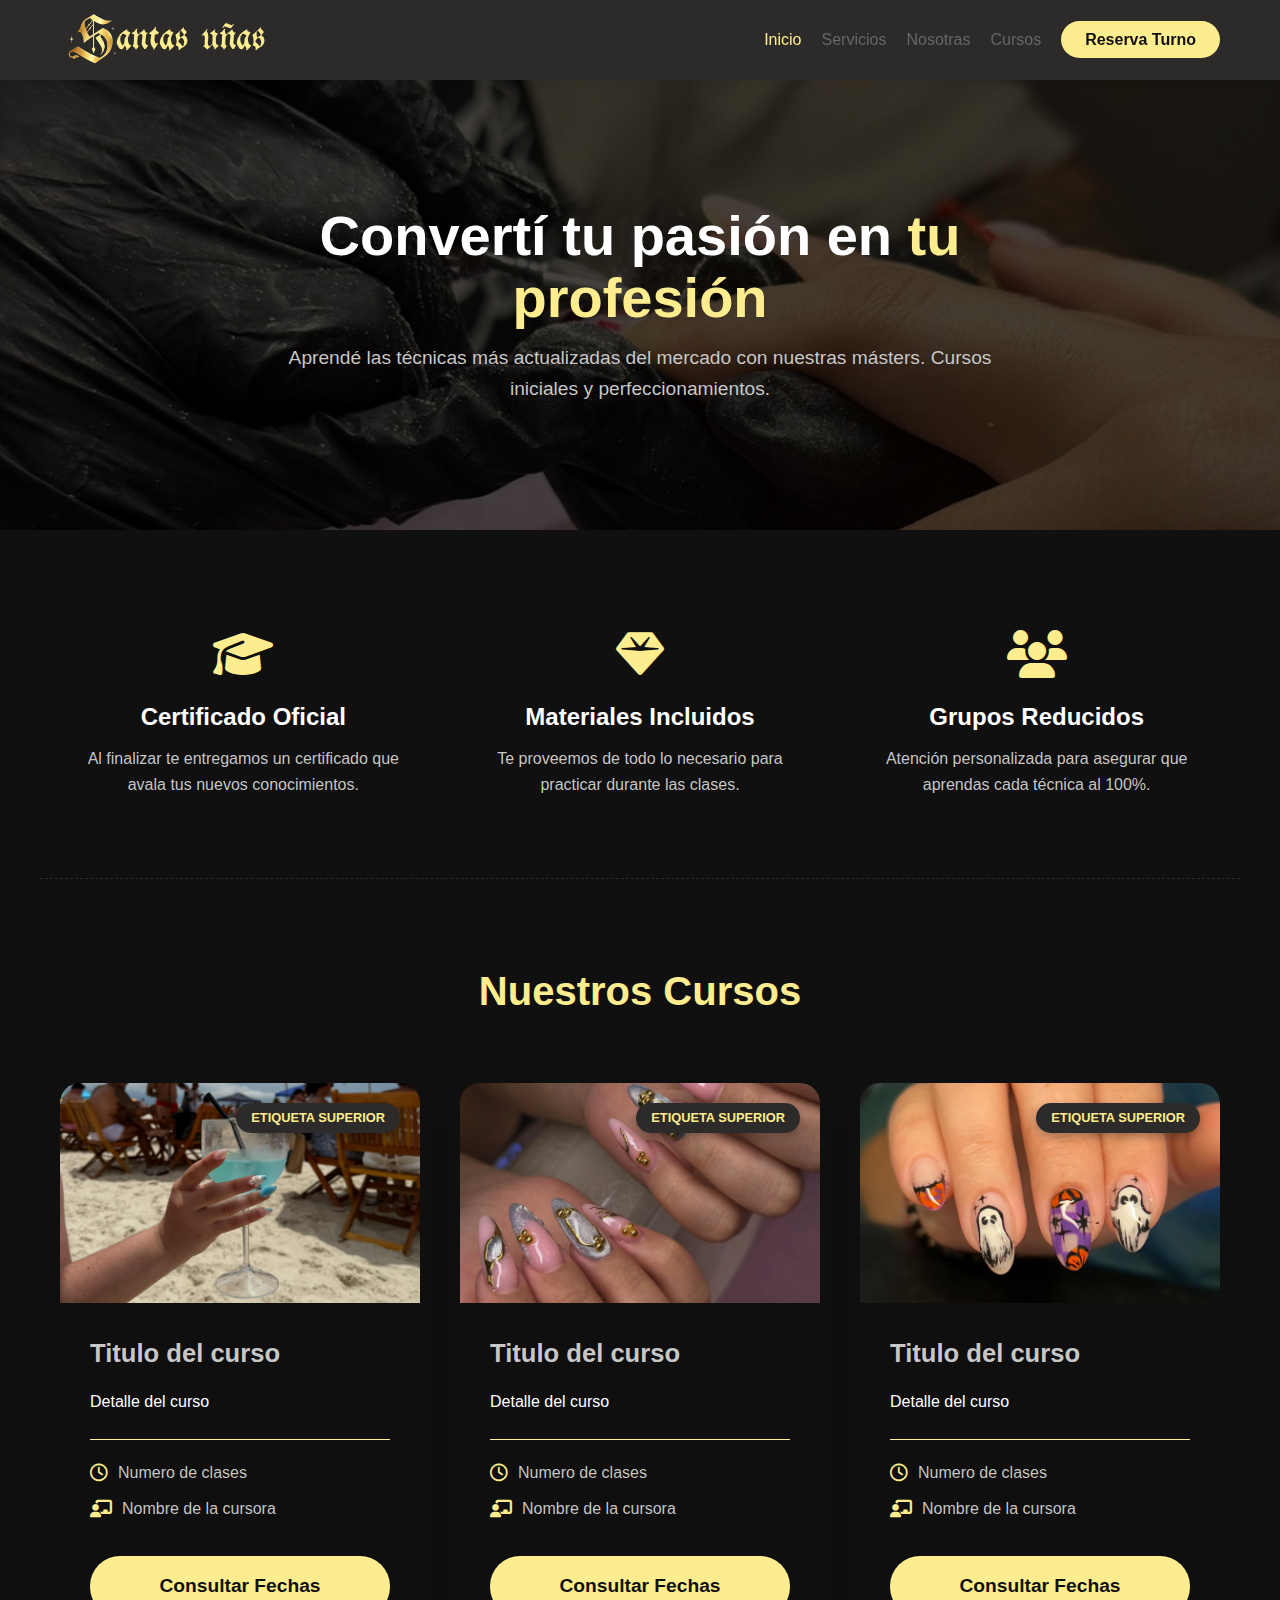
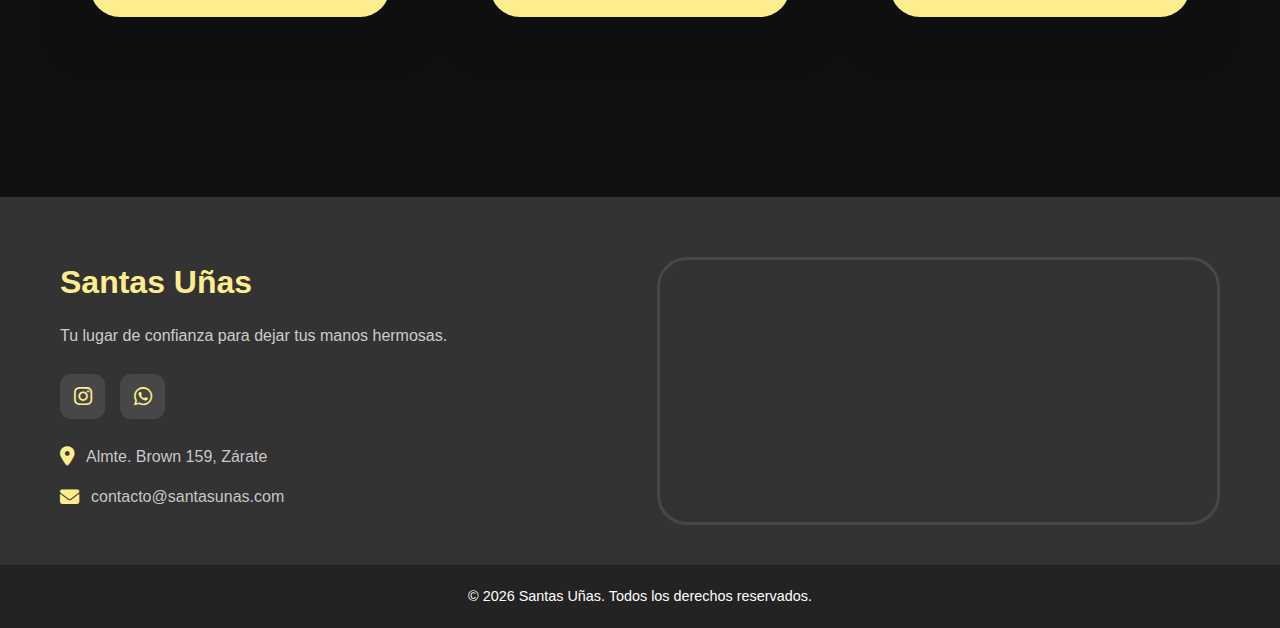
<file: cursos.html>
<!DOCTYPE html>
<html lang="es">
    <head>
        <meta charset="UTF-8">
        <meta name="viewport" content="width=device-width, initial-scale=1.0">
        <title>Nails by Santas Uñas</title>
        <meta name="description" content="Especialistas en esculpidas, capping y esmaltado semipermanente. Dale a tus manos el cuidado y el arte que merecen en Zárate.">
            <meta property="og:type" content="website">
            <meta property="og:title" content="Santas Uñas - Salón y Academia">
            <meta property="og:description" content="Especialistas en esculpidas, capping y esmaltado. ¡Reservá tu turno o sumate a nuestros cursos!">
            <meta property="og:image" content="https://nekromancerr.github.io/santas-unias/img/portada-whatsapp.jpg">
            

            <link rel="icon" type="image/png" href="img/logo-s.webp">
            <link rel="apple-touch-icon" href="img/logo-s.webp">
            <meta name="theme-color" content="#2c2b29">
            <!-- Este manifiesto lo combierte en "app" -->
            <link rel="manifest" href="manifest.json">
        
            <meta property="og:url" content="https://santas-unias.netlify.app/">
        <link rel="stylesheet" href="css/style.css">
        <link rel="stylesheet" href="https://cdnjs.cloudflare.com/ajax/libs/font-awesome/6.4.0/css/all.min.css">
        <link rel="preconnect" href="https://fonts.googleapis.com">
        <link rel="preconnect" href="https://fonts.gstatic.com" crossorigin>
        <link href="https://fonts.googleapis.com/css2?family=Cinzel:wght@500&display=swap" rel="stylesheet">
        <link rel="preload" as="image" href="img/ret/retirado-2.webp">
    </head>
<body>
    <!--==============
        Barra de Inicio
        ==============-->
    <header class="header">
        <div class="container header__container">
            <a href="index.html" class="header__logo">
                <img src="img/logo-s.webp" alt="Santas Uñas" class="header__img">
                <span class="header__title-text">antas uñas</span>
            </a>
            <button class="header__toggle" aria-label="Abrir menú">☰</button>
            <nav class="nav" id="nav-menu">
                <ul class="nav__list">
                    <li class="nav__item"><a href="index.html#inicio" class="nav__link active">Inicio</a></li>
                    <li class="nav__item"><a href="index.html#servicios" class="nav__link">Servicios</a></li>
                    <li class="nav__item"><a href="index.html#nosotras" class="nav__link">Nosotras</a></li>
                    <li class="nav__item"><a href="cursos.html" class="nav__link">Cursos</a></li>
                    <li class="nav__item"><a href="https://www.wonoma.com/es-AR/salon/santas-unas" class="nav__link nav__link--cta" target="_blank">Reserva Turno</a></li>
                </ul>
                <button class="nav__close" aria-label="Cerrar menú">✕</button>
            </nav>
        </div>
    </header>

    <main class="main">

        <!--================
            Banner de Inicio
            ================-->
        <section class="courses-hero">
            <div class="courses-hero__overlay"></div>
            <div class="container courses-hero__container">
                <h1 class="courses-hero__title">Convertí tu pasión en <span class="hero__highlight">tu profesión</span></h1>
                <p class="courses-hero__subtitle">Aprendé las técnicas más actualizadas del mercado con nuestras másters. Cursos iniciales y perfeccionamientos.</p>
            </div>
        </section>

        <!--===============
            Sector de items
            ===============-->
        <section class="academy-benefits container section">
            <div class="benefit">
                <i class="fa-solid fa-graduation-cap benefit__icon"></i>
                <h3 class="benefit__title">Certificado Oficial</h3>
                <p class="benefit__text">Al finalizar te entregamos un certificado que avala tus nuevos conocimientos.</p>
            </div>
            <div class="benefit">
                <i class="fa-solid fa-gem benefit__icon"></i>
                <h3 class="benefit__title">Materiales Incluidos</h3>
                <p class="benefit__text">Te proveemos de todo lo necesario para practicar durante las clases.</p>
            </div>
            <div class="benefit">
                <i class="fa-solid fa-users benefit__icon"></i>
                <h3 class="benefit__title">Grupos Reducidos</h3>
                <p class="benefit__text">Atención personalizada para asegurar que aprendas cada técnica al 100%.</p>
            </div>
        </section>

        <!--==================
            Selector de cursos
            ==================-->
        <section class="courses-list container section" style="padding-bottom: 100px;">
            <h2 class="section__title" style="text-align: center;">Nuestros <span class="hero__highlight">Cursos</span></h2>
            
            <div class="courses-grid">
                
                <article class="course-card">
                    <div class="course-card__img-container">
                        <img src="img/cap/capping-curso.jpg" alt="Curso Inicial" class="course-card__img">
                        <span class="course-card__badge">Etiqueta superior</span>
                    </div>
                    <div class="course-card__content">
                        <h3 class="course-card__title">Titulo del curso</h3>
                        <p class="course-card__desc">Detalle del curso</p>
                        <ul class="course-card__details">
                            <li><i class="fa-regular fa-clock"></i> Numero de clases</li>
                            <li><i class="fa-solid fa-chalkboard-user"></i> Nombre de la cursora</li>
                        </ul>
                        <a href="https://api.whatsapp.com/send/?phone=3487728179&text=Hola!%20Quiero%20info%20del%20curso%20Inicial" target="_blank" class="button button--primary" style="width: 100%; text-align: center;">Consultar Fechas</a>
                    </div>
                </article>

                <article class="course-card">
                    <div class="course-card__img-container">
                        <img src="img/esc/esculpidas-2.webp" alt="Curso Esculpidas" class="course-card__img">
                        <span class="course-card__badge">Etiqueta superior</span>
                    </div>
                    <div class="course-card__content">
                        <h3 class="course-card__title">Titulo del curso</h3>
                        <p class="course-card__desc">Detalle del curso</p>
                        <ul class="course-card__details">
                            <li><i class="fa-regular fa-clock"></i> Numero de clases</li>
                            <li><i class="fa-solid fa-chalkboard-user"></i> Nombre de la cursora</li>
                        </ul>
                        <a href="https://api.whatsapp.com/send/?phone=3487728179&text=Hola!%20Quiero%20info%20del%20curso%20de%20Esculpidas" target="_blank" class="button button--primary" style="width: 100%; text-align: center;">Consultar Fechas</a>
                    </div>
                </article>

                <article class="course-card">
                    <div class="course-card__img-container">
                        <img src="img/tra-lol/lola-10.webp" alt="Curso Nail Art" class="course-card__img">
                        <span class="course-card__badge">Etiqueta superior</span>
                    </div>
                    <div class="course-card__content">
                        <h3 class="course-card__title">Titulo del curso</h3>
                        <p class="course-card__desc">Detalle del curso</p>
                        <ul class="course-card__details">
                            <li><i class="fa-regular fa-clock"></i> Numero de clases</li>
                            <li><i class="fa-solid fa-chalkboard-user"></i> Nombre de la cursora</li>
                        </ul>
                        <a href="https://api.whatsapp.com/send/?phone=3487728179&text=Hola!%20Quiero%20info%20del%20Taller%20Nail%20Art" target="_blank" class="button button--primary" style="width: 100%; text-align: center;">Consultar Fechas</a>
                    </div>
                </article>

            </div>
        </section>
    </main>

    <footer class="footer">
        <div class="container footer__container">
            <div class="footer__info">
                <h3 class="footer__title">Santas Uñas</h3>
                <p class="footer__text">Tu lugar de confianza para dejar tus manos hermosas.</p>
                <div class="footer__social">
                    <a href="https://www.instagram.com/santas_unias/" target="_blank" class="footer__social-link" aria-label="Ir al Instagram de Santas Uñas"><i class="fa-brands fa-instagram"></i></a>
                    <a href="https://api.whatsapp.com/send/?phone=3487728179" target="_blank" class="footer__social-link" aria-label="Enviar mensaje por WhatsApp"><i class="fa-brands fa-whatsapp"></i></a>
                </div>
                <ul class="footer__contact">
                    <li><i class="fa-solid fa-location-dot"></i> Almte. Brown 159, Zárate</li>
                    <li><i class="fa-solid fa-envelope"></i> contacto@santasunas.com</li>
                </ul>
            </div>
            <div class="footer__map">
                <iframe src="https://www.google.com/maps/embed?pb=!1m18!1m12!1m3!1d3303.9113577321164!2d-59.025101199999995!3d-34.097411199999996!2m3!1f0!2f0!3f0!3m2!1i1024!2i768!4f13.1!3m3!1m2!1s0x95bb0b686ad8ca35%3A0xdb1b1ae55e82a9a3!2sASC%2C%20Almte.%20Brown%20159%2C%20B2800%20Z%C3%A1rate%2C%20Provincia%20de%20Buenos%20Aires!5e0!3m2!1ses!2sar!4v1771436235479!5m2!1ses!2sar" width="100%" height="250" style="border:0;" allowfullscreen="" loading="lazy" referrerpolicy="no-referrer-when-downgrade"></iframe>
            </div>
        </div>
        <div class="footer__copy">
            <p>© 2026 Santas Uñas. Todos los derechos reservados.</p>
        </div>
    </footer>

    <script src="js/header.js"></script>
</body>

</html>
</file>
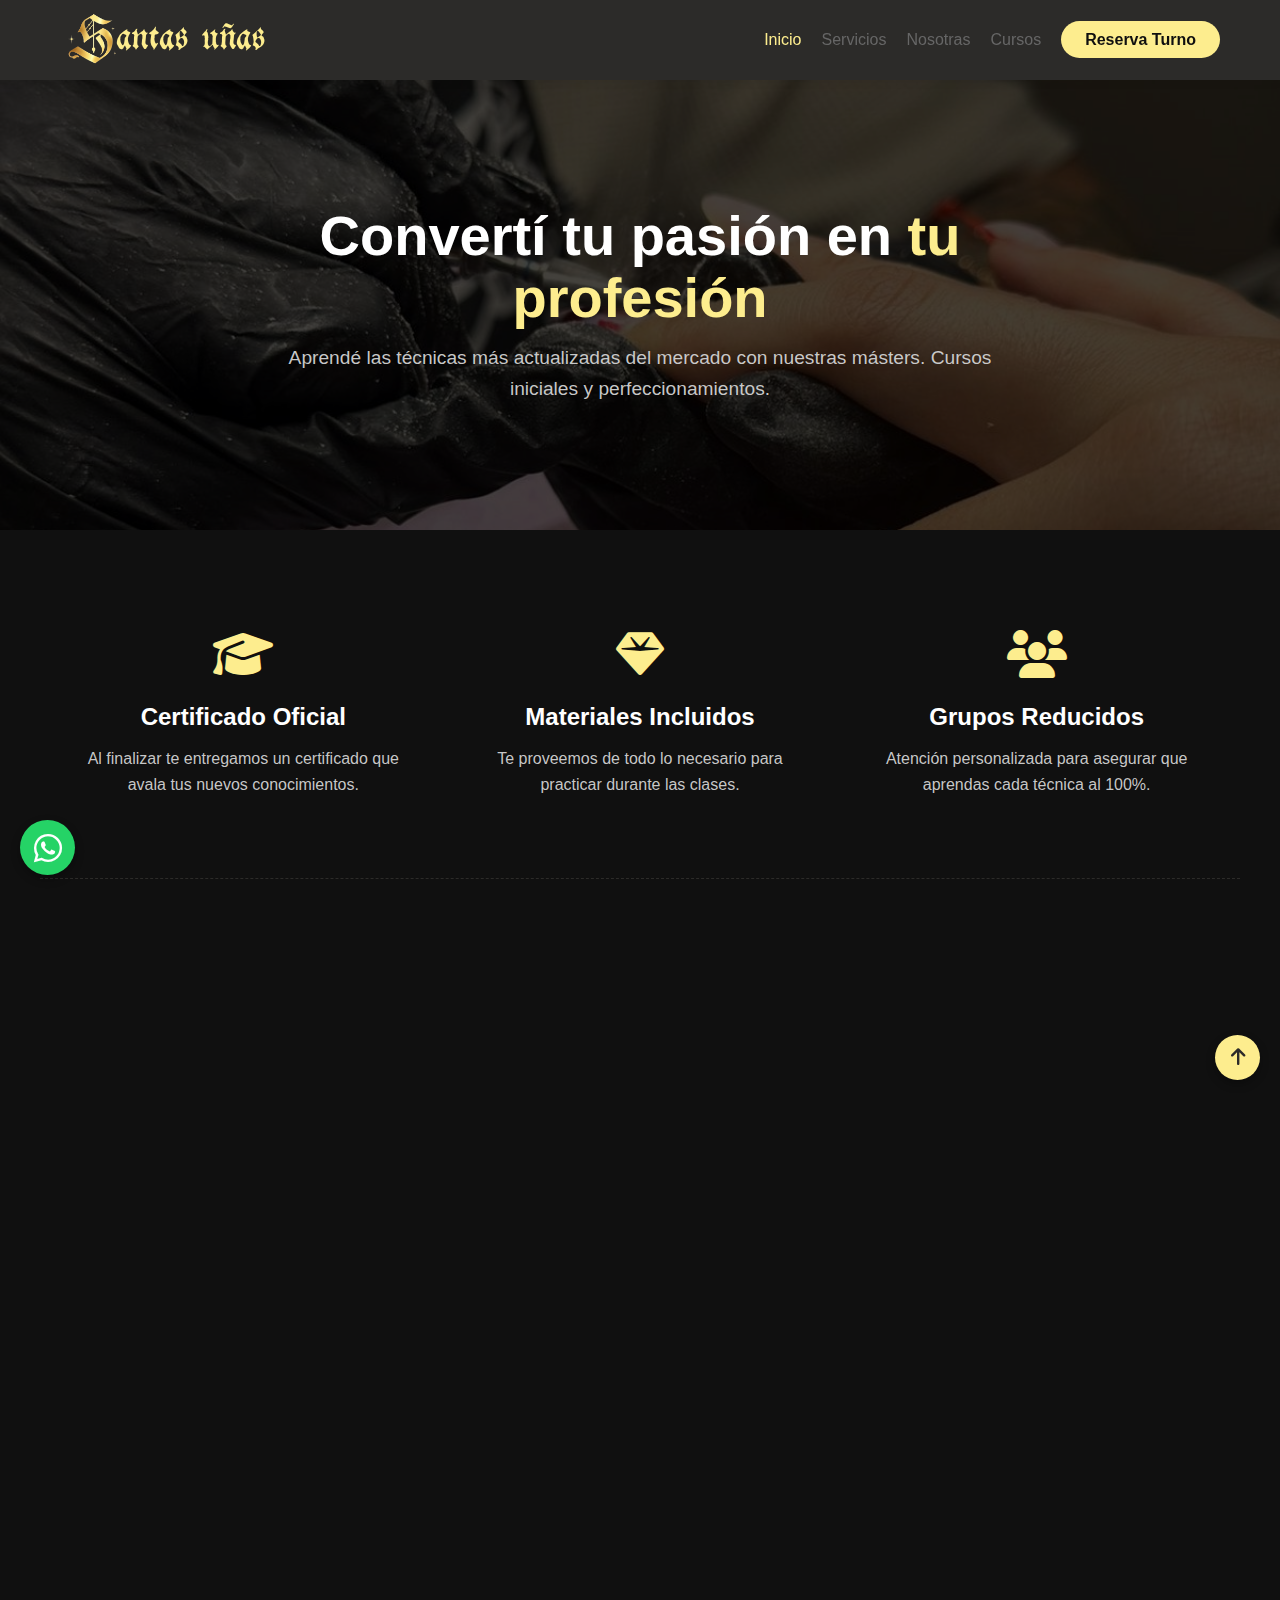
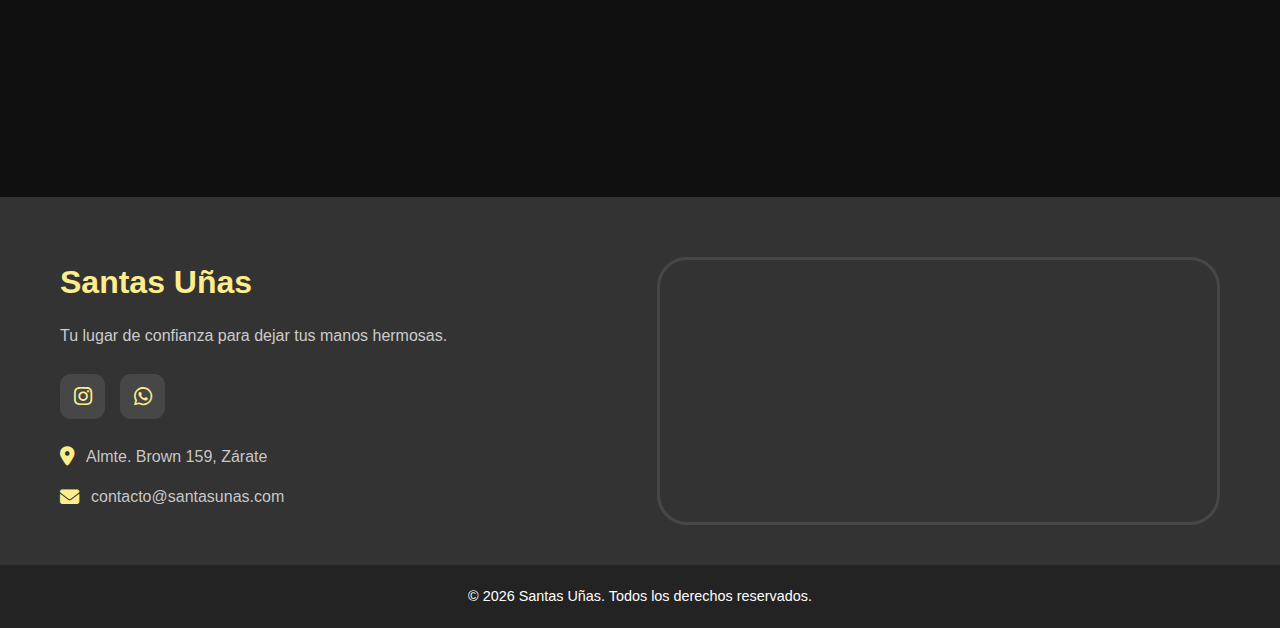
<file: proyecto_unas/cursos.html>
<!DOCTYPE html>
<html lang="es">
    <head>
        <meta charset="UTF-8">
        <meta name="viewport" content="width=device-width, initial-scale=1.0">
        <title>Nails by Santas Uñas</title>
        <meta name="description" content="Especialistas en esculpidas, capping y esmaltado semipermanente. Dale a tus manos el cuidado y el arte que merecen en Zárate.">
            <meta property="og:type" content="website">
            <meta property="og:title" content="Santas Uñas - Salón y Academia">
            <meta property="og:description" content="Especialistas en esculpidas, capping y esmaltado. ¡Reservá tu turno o sumate a nuestros cursos!">
            <meta property="og:image" content="https://nekromancerr.github.io/santas-unias/img/portada-whatsapp.jpg">
            

            <link rel="icon" type="image/png" href="img/logo-s.webp">
            <link rel="apple-touch-icon" href="img/logo-s.webp">
            <meta name="theme-color" content="#2c2b29">
            <!-- Este manifiesto lo combierte en "app" -->
            <link rel="manifest" href="manifest.json">
        
            <meta property="og:url" content="https://santas-unias.netlify.app/">
        <link rel="stylesheet" href="css/style.css">
        <link rel="stylesheet" href="https://cdnjs.cloudflare.com/ajax/libs/font-awesome/6.4.0/css/all.min.css">
        <link rel="preconnect" href="https://fonts.googleapis.com">
        <link rel="preconnect" href="https://fonts.gstatic.com" crossorigin>
        <link href="https://fonts.googleapis.com/css2?family=Cinzel:wght@500&display=swap" rel="stylesheet">
        <link rel="preload" as="image" href="img/ret/retirado-2.webp">
    </head>
<body>
    <!--==============
        Barra de Inicio
        ==============-->
    <header class="header">
        <div class="container header__container">
            <a href="index.html" class="header__logo">
                <img src="img/logo-s.webp" alt="Santas Uñas" class="header__img">
                <span class="header__title-text">antas uñas</span>
            </a>
            <button class="header__toggle" aria-label="Abrir menú">☰</button>
            <nav class="nav" id="nav-menu">
                <ul class="nav__list">
                    <li class="nav__item"><a href="index.html#inicio" class="nav__link active">Inicio</a></li>
                    <li class="nav__item"><a href="index.html#servicios" class="nav__link">Servicios</a></li>
                    <li class="nav__item"><a href="index.html#nosotras" class="nav__link">Nosotras</a></li>
                    <li class="nav__item"><a href="cursos.html" class="nav__link">Cursos</a></li>
                    <li class="nav__item"><a href="https://www.wonoma.com/es-AR/salon/santas-unas" class="nav__link nav__link--cta" target="_blank">Reserva Turno</a></li>
                </ul>
                <button class="nav__close" aria-label="Cerrar menú">✕</button>
            </nav>
        </div>
    </header>

    <main class="main">

        <!--================
            Banner de Inicio
            ================-->
        <section class="courses-hero">
            <div class="courses-hero__overlay"></div>
            <div class="container courses-hero__container">
                <h1 class="courses-hero__title">Convertí tu pasión en <span class="hero__highlight">tu profesión</span></h1>
                <p class="courses-hero__subtitle">Aprendé las técnicas más actualizadas del mercado con nuestras másters. Cursos iniciales y perfeccionamientos.</p>
            </div>
        </section>

        <!--===============
            Sector de items
            ===============-->
        <section class="academy-benefits container section">
            <div class="benefit reveal">
                <i class="fa-solid fa-graduation-cap benefit__icon"></i>
                <h3 class="benefit__title">Certificado Oficial</h3>
                <p class="benefit__text">Al finalizar te entregamos un certificado que avala tus nuevos conocimientos.</p>
            </div>
            <div class="benefit reveal">
                <i class="fa-solid fa-gem benefit__icon"></i>
                <h3 class="benefit__title">Materiales Incluidos</h3>
                <p class="benefit__text">Te proveemos de todo lo necesario para practicar durante las clases.</p>
            </div>
            <div class="benefit reveal">
                <i class="fa-solid fa-users benefit__icon"></i>
                <h3 class="benefit__title">Grupos Reducidos</h3>
                <p class="benefit__text">Atención personalizada para asegurar que aprendas cada técnica al 100%.</p>
            </div>
        </section>

        <!--==================
            Selector de cursos
            ==================-->
        <section class="courses-list container section" style="padding-bottom: 100px;">
            <h2 class="section__title reveal" style="text-align: center;">Nuestros <span class="hero__highlight">Cursos</span></h2>
            
            <div class="courses-grid">
                
                <article class="course-card reveal">
                    <div class="course-card__img-container">
                        <img src="img/cap/capping-curso.jpg" alt="Curso Inicial" class="course-card__img">
                        <span class="course-card__badge">Etiqueta superior</span>
                    </div>
                    <div class="course-card__content">
                        <h3 class="course-card__title">Titulo del curso</h3>
                        <p class="course-card__desc">Detalle del curso</p>
                        <ul class="course-card__details">
                            <li><i class="fa-regular fa-clock"></i> Numero de clases</li>
                            <li><i class="fa-solid fa-chalkboard-user"></i> Nombre de la cursora</li>
                        </ul>
                        <a href="https://api.whatsapp.com/send/?phone=3487728179&text=Hola!%20Quiero%20info%20del%20curso%20Inicial" target="_blank" class="button button--primary" style="width: 100%; text-align: center;">Consultar Fechas</a>
                    </div>
                </article>

                <article class="course-card reveal">
                    <div class="course-card__img-container">
                        <img src="img/esc/esculpidas-2.webp" alt="Curso Esculpidas" class="course-card__img">
                        <span class="course-card__badge">Etiqueta superior</span>
                    </div>
                    <div class="course-card__content">
                        <h3 class="course-card__title">Titulo del curso</h3>
                        <p class="course-card__desc">Detalle del curso</p>
                        <ul class="course-card__details">
                            <li><i class="fa-regular fa-clock"></i> Numero de clases</li>
                            <li><i class="fa-solid fa-chalkboard-user"></i> Nombre de la cursora</li>
                        </ul>
                        <a href="https://api.whatsapp.com/send/?phone=3487728179&text=Hola!%20Quiero%20info%20del%20curso%20de%20Esculpidas" target="_blank" class="button button--primary" style="width: 100%; text-align: center;">Consultar Fechas</a>
                    </div>
                </article>

                <article class="course-card reveal">
                    <div class="course-card__img-container">
                        <img src="img/tra-lol/lola-10.webp" alt="Curso Nail Art" class="course-card__img">
                        <span class="course-card__badge">Etiqueta superior</span>
                    </div>
                    <div class="course-card__content">
                        <h3 class="course-card__title">Titulo del curso</h3>
                        <p class="course-card__desc">Detalle del curso</p>
                        <ul class="course-card__details">
                            <li><i class="fa-regular fa-clock"></i> Numero de clases</li>
                            <li><i class="fa-solid fa-chalkboard-user"></i> Nombre de la cursora</li>
                        </ul>
                        <a href="https://api.whatsapp.com/send/?phone=3487728179&text=Hola!%20Quiero%20info%20del%20Taller%20Nail%20Art" target="_blank" class="button button--primary" style="width: 100%; text-align: center;">Consultar Fechas</a>
                    </div>
                </article>

            </div>
        </section>
    </main>

    <footer class="footer">
        <div class="container footer__container">
            <div class="footer__info">
                <h3 class="footer__title">Santas Uñas</h3>
                <p class="footer__text">Tu lugar de confianza para dejar tus manos hermosas.</p>
                <div class="footer__social">
                    <a href="https://www.instagram.com/santas_unias/" target="_blank" class="footer__social-link" aria-label="Ir al Instagram de Santas Uñas"><i class="fa-brands fa-instagram"></i></a>
                    <a href="https://api.whatsapp.com/send/?phone=3487728179" target="_blank" class="footer__social-link" aria-label="Enviar mensaje por WhatsApp"><i class="fa-brands fa-whatsapp"></i></a>
                </div>
                <ul class="footer__contact">
                    <li><i class="fa-solid fa-location-dot"></i> Almte. Brown 159, Zárate</li>
                    <li><i class="fa-solid fa-envelope"></i> contacto@santasunas.com</li>
                </ul>
            </div>
            <div class="footer__map">
                <iframe src="https://www.google.com/maps/embed?pb=!1m18!1m12!1m3!1d3303.9113577321164!2d-59.025101199999995!3d-34.097411199999996!2m3!1f0!2f0!3f0!3m2!1i1024!2i768!4f13.1!3m3!1m2!1s0x95bb0b686ad8ca35%3A0xdb1b1ae55e82a9a3!2sASC%2C%20Almte.%20Brown%20159%2C%20B2800%20Z%C3%A1rate%2C%20Provincia%20de%20Buenos%20Aires!5e0!3m2!1ses!2sar!4v1771436235479!5m2!1ses!2sar" width="100%" height="250" style="border:0;" allowfullscreen="" loading="lazy" referrerpolicy="no-referrer-when-downgrade"></iframe>
            </div>
        </div>
        <div class="footer__copy">
            <p>© 2026 Santas Uñas. Todos los derechos reservados.</p>
        </div>
    </footer>

    <a href="https://api.whatsapp.com/send/?phone=3487728179" class="whatsapp-float" target="_blank" aria-label="Chatear por WhatsApp">
        <i class="fa-brands fa-whatsapp"></i>
    </a>
    <button class="scroll-top" id="scroll-top" aria-label="Volver arriba">
        <i class="fa-solid fa-arrow-up"></i>
    </button>
    <script src="js/header.js"></script>

</body>
</html>
</file>
<file: css/style.css>
/* ==========================================
   ÍNDICE DE ESTILOS - SANTAS UÑAS
   ========================================== */

/* 1. Base y Variables */
@import url("./base/global.css");

/* 2. Layout (Estructura principal) */
@import url("./layout/header.css");
@import url("./layout/footer.css");

/* 3. Secciones */
@import url("./sections/hero.css");
@import url("./sections/services.css");
@import url("./sections/about.css");
@import url("./sections/courses-promo.css");
@import url("./sections/book.css");
@import url("./sections/cursos.css");

/* 4. Componentes */
@import url("./components/modals.css");

/* Acá iremos agregando el resto a medida que avance:
@import url("./layout/footer.css");
@import url("./sections/hero.css");
@import url("./sections/book.css");
*/
</file>
<file: proyecto_unas/css/style.css>
/* ==========================================
   ÍNDICE DE ESTILOS - SANTAS UÑAS
   ========================================== */

/* 1. Base y Variables */
@import url("./base/global.css");

/* 2. Layout (Estructura principal) */
@import url("./layout/header.css");
@import url("./layout/footer.css");

/* 3. Secciones */
@import url("./sections/hero.css");
@import url("./sections/services.css");
@import url("./sections/about.css");
@import url("./sections/courses-promo.css");
@import url("./sections/book.css");
@import url("./sections/cursos.css");

/* 4. Componentes */
@import url("./components/modals.css");

/* Acá voy agregando el resto a medida que avance:
@import url("./layout/footer.css");
@import url("./sections/hero.css");
@import url("./sections/book.css");
*/
</file>
